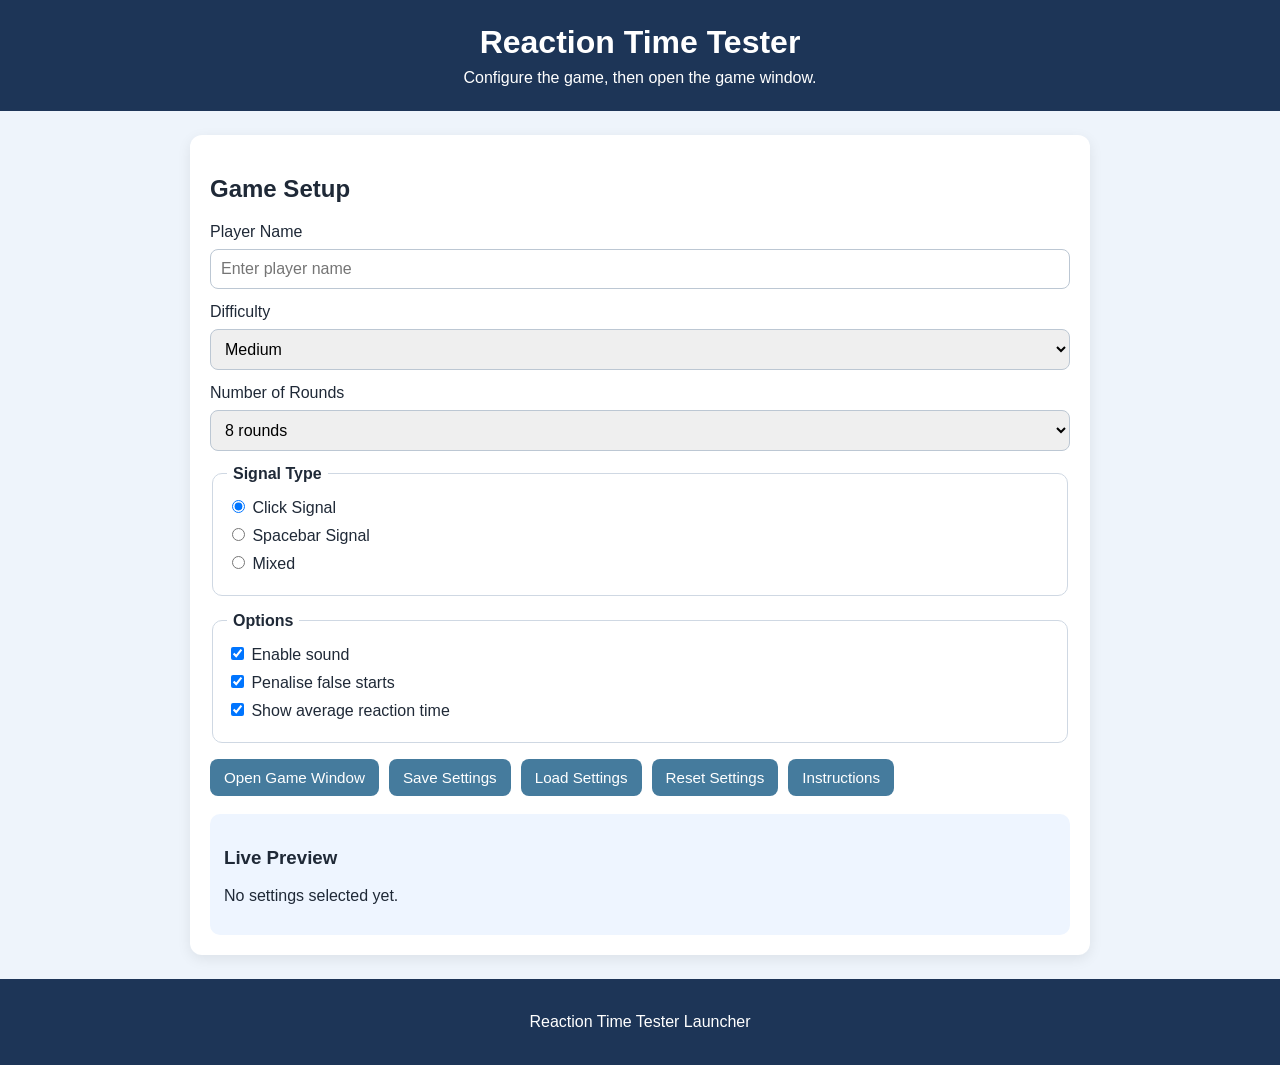
<file: index.html>
<!doctype html>
<html lang="en">
  <head>
    <meta charset="UTF-8" />
    <meta name="viewport" content="width=device-width, initial-scale=1.0" />
    <title>Reaction Time Tester Launcher</title>
    <link rel="stylesheet" href="styles.css" />
  </head>
  <body>
    <header class="page-header">
      <h1>Reaction Time Tester</h1>
      <p>Configure the game, then open the game window.</p>
    </header>

    <main class="container">
      <section class="card">
        <h2>Game Setup</h2>

        <form id="setupForm">
          <div class="form-row">
            <label for="playerName">Player Name</label>
            <input
              type="text"
              id="playerName"
              name="playerName"
              maxlength="20"
              placeholder="Enter player name"
            />
          </div>

          <div class="form-row">
            <label for="difficulty">Difficulty</label>
            <select id="difficulty" name="difficulty">
              <option value="easy">Easy</option>
              <option value="medium" selected>Medium</option>
              <option value="hard">Hard</option>
            </select>
          </div>

          <div class="form-row">
            <label for="roundCount">Number of Rounds</label>
            <select id="roundCount" name="roundCount">
              <option value="5">5 rounds</option>
              <option value="8" selected>8 rounds</option>
              <option value="10">10 rounds</option>
            </select>
          </div>

          <fieldset>
            <legend>Signal Type</legend>

            <label class="option-line">
              <input type="radio" name="signalType" value="click" checked />
              Click Signal
            </label>

            <label class="option-line">
              <input type="radio" name="signalType" value="spacebar" />
              Spacebar Signal
            </label>

            <label class="option-line">
              <input type="radio" name="signalType" value="mixed" />
              Mixed
            </label>
          </fieldset>

          <fieldset>
            <legend>Options</legend>

            <label class="option-line">
              <input type="checkbox" id="soundEnabled" checked />
              Enable sound
            </label>

            <label class="option-line">
              <input type="checkbox" id="falseStartPenalty" checked />
              Penalise false starts
            </label>

            <label class="option-line">
              <input type="checkbox" id="showAverage" checked />
              Show average reaction time
            </label>
          </fieldset>

          <div class="button-row">
            <button type="button" id="openGameBtn">Open Game Window</button>
            <button type="button" id="saveSettingsBtn">Save Settings</button>
            <button type="button" id="loadSettingsBtn">Load Settings</button>
            <button type="button" id="resetSettingsBtn">Reset Settings</button>
            <button type="button" id="instructionsBtn">Instructions</button>
          </div>
        </form>

        <div class="preview-box">
          <h3>Live Preview</h3>
          <p id="previewText">No settings selected yet.</p>
        </div>
      </section>
    </main>

    <footer class="page-footer">
      <p>Reaction Time Tester Launcher</p>
    </footer>

    <script src="launcher.js"></script>
  </body>
</html>
</file>
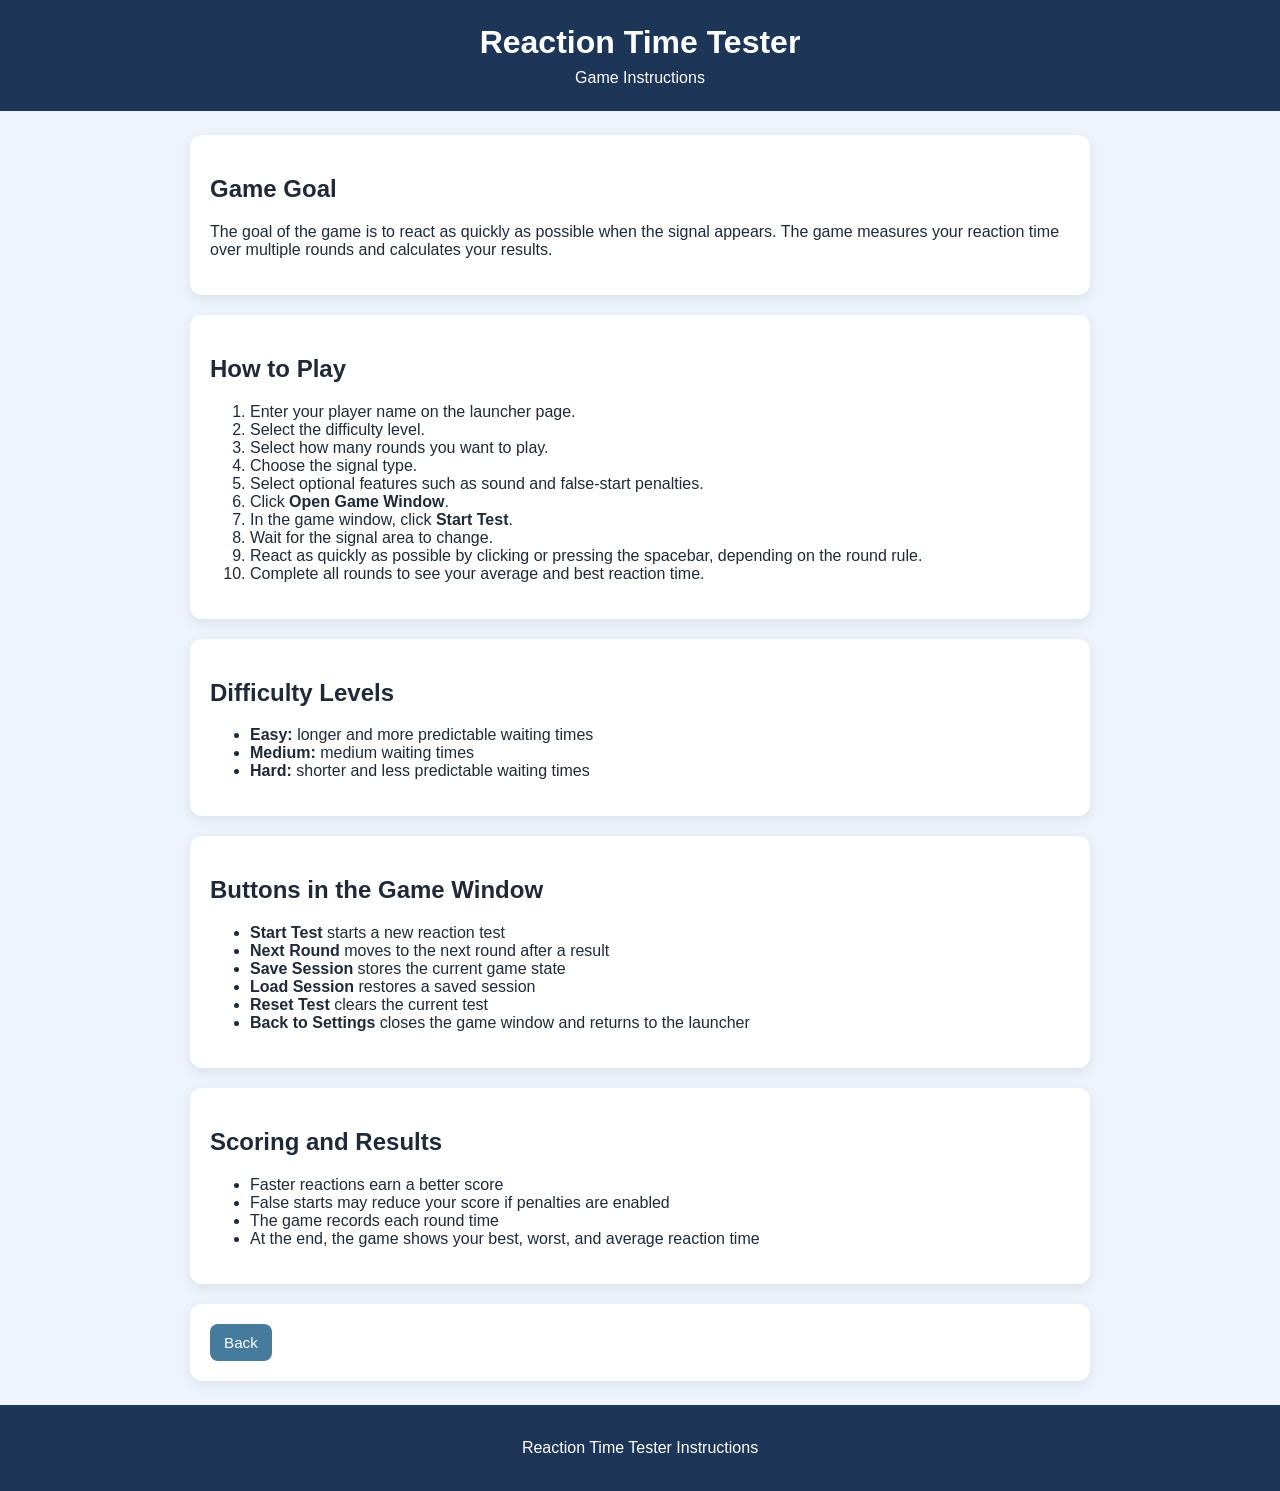
<file: instructions.html>
<!doctype html>
<html lang="en">
  <head>
    <meta charset="UTF-8" />
    <meta name="viewport" content="width=device-width, initial-scale=1.0" />
    <title>Reaction Time Tester Instructions</title>
    <link rel="stylesheet" href="styles.css" />
  </head>
  <body>
    <header class="page-header">
      <h1>Reaction Time Tester</h1>
      <p>Game Instructions</p>
    </header>

    <main class="container">
      <section class="card">
        <h2>Game Goal</h2>
        <p>
          The goal of the game is to react as quickly as possible when the
          signal appears. The game measures your reaction time over multiple
          rounds and calculates your results.
        </p>
      </section>

      <section class="card">
        <h2>How to Play</h2>
        <ol>
          <li>Enter your player name on the launcher page.</li>
          <li>Select the difficulty level.</li>
          <li>Select how many rounds you want to play.</li>
          <li>Choose the signal type.</li>
          <li>
            Select optional features such as sound and false-start penalties.
          </li>
          <li>Click <strong>Open Game Window</strong>.</li>
          <li>In the game window, click <strong>Start Test</strong>.</li>
          <li>Wait for the signal area to change.</li>
          <li>
            React as quickly as possible by clicking or pressing the spacebar,
            depending on the round rule.
          </li>
          <li>
            Complete all rounds to see your average and best reaction time.
          </li>
        </ol>
      </section>

      <section class="card">
        <h2>Difficulty Levels</h2>
        <ul>
          <li>
            <strong>Easy:</strong> longer and more predictable waiting times
          </li>
          <li><strong>Medium:</strong> medium waiting times</li>
          <li>
            <strong>Hard:</strong> shorter and less predictable waiting times
          </li>
        </ul>
      </section>

      <section class="card">
        <h2>Buttons in the Game Window</h2>
        <ul>
          <li><strong>Start Test</strong> starts a new reaction test</li>
          <li>
            <strong>Next Round</strong> moves to the next round after a result
          </li>
          <li><strong>Save Session</strong> stores the current game state</li>
          <li><strong>Load Session</strong> restores a saved session</li>
          <li><strong>Reset Test</strong> clears the current test</li>
          <li>
            <strong>Back to Settings</strong> closes the game window and returns
            to the launcher
          </li>
        </ul>
      </section>

      <section class="card">
        <h2>Scoring and Results</h2>
        <ul>
          <li>Faster reactions earn a better score</li>
          <li>False starts may reduce your score if penalties are enabled</li>
          <li>The game records each round time</li>
          <li>
            At the end, the game shows your best, worst, and average reaction
            time
          </li>
        </ul>
      </section>

      <section class="card">
        <div class="button-row">
          <button type="button" onclick="window.location.href = 'index.html'">
            Back
          </button>
        </div>
      </section>
    </main>

    <footer class="page-footer">
      <p>Reaction Time Tester Instructions</p>
    </footer>
  </body>
</html>
</file>
<file: styles.css>
* {
    box-sizing: border-box;
}

body {
    margin: 0;
    font-family: Arial, Helvetica, sans-serif;
    background-color: #eef4fb;
    color: #1f2937;
}

.page-header {
    text-align: center;
    background-color: #1d3557;
    color: white;
    padding: 24px 16px;
}

.page-header h1 {
    margin: 0 0 8px 0;
}

.page-header p {
    margin: 0;
}

.container {
    width: min(900px, 95%);
    margin: 24px auto;
}

.game-window-wrap {
    width: min(1000px, 96%);
    margin: 20px auto;
}

.card {
    background-color: white;
    border-radius: 12px;
    padding: 20px;
    margin-bottom: 20px;
    box-shadow: 0 4px 14px rgba(0, 0, 0, 0.08);
}

.form-row {
    display: grid;
    gap: 8px;
    margin-bottom: 14px;
}

.form-row input,
.form-row select {
    padding: 10px;
    border: 1px solid #bcc7d3;
    border-radius: 8px;
    font-size: 1rem;
}

fieldset {
    border: 1px solid #cfd8e3;
    border-radius: 10px;
    margin-bottom: 16px;
    padding: 14px;
}

legend {
    font-weight: bold;
    padding: 0 6px;
}

.option-line {
    display: block;
    margin-bottom: 8px;
}

.button-row {
    display: flex;
    flex-wrap: wrap;
    gap: 10px;
}

button {
    padding: 10px 14px;
    border: none;
    border-radius: 8px;
    background-color: #457b9d;
    color: white;
    cursor: pointer;
    font-size: 0.95rem;
}

button:hover {
    background-color: #355f79;
}

button:disabled {
    background-color: #8da3b3;
    cursor: not-allowed;
}

.preview-box {
    margin-top: 18px;
    background-color: #eef5ff;
    border-radius: 10px;
    padding: 14px;
}

.stats-grid {
    display: grid;
    gap: 12px;
}

.game-stats-grid {
    grid-template-columns: repeat(3, 1fr);
}

.stat-box {
    background-color: #edf2f7;
    border-radius: 8px;
    padding: 12px;
}

.label {
    display: block;
    font-size: 0.85rem;
    color: #4b5563;
    margin-bottom: 4px;
}

.rule-area {
    min-height: 54px;
    background: #fff7d6;
    border: 1px solid #ecd98b;
    border-radius: 10px;
    padding: 14px;
    margin-bottom: 14px;
    font-weight: bold;
}

.signal-area {
    min-height: 260px;
    border-radius: 14px;
    display: grid;
    place-items: center;
    font-size: 2.4rem;
    font-weight: bold;
    user-select: none;
    text-align: center;
    padding: 20px;
}

.signal-area.waiting {
    background: #e5e7eb;
    color: #111827;
}

.signal-area.ready {
    background: #16a34a;
    color: white;
}

.signal-area.false-start {
    background: #dc2626;
    color: white;
}

.results-area {
    min-height: 90px;
    background: #f8fafc;
    border-radius: 10px;
    padding: 14px;
    white-space: pre-line;
}

.message-area {
    min-height: 70px;
    background: #0f172a;
    color: #e5eefc;
    border-radius: 10px;
    padding: 14px;
    white-space: pre-line;
}

.log-area {
    min-height: 120px;
    max-height: 240px;
    overflow-y: auto;
    background: #111827;
    color: #f9fafb;
    border-radius: 10px;
    padding: 14px;
    white-space: pre-line;
}

.log-entry {
    border-bottom: 1px solid rgba(255, 255, 255, 0.12);
    padding-bottom: 8px;
    margin-bottom: 8px;
}

.page-footer {
    text-align: center;
    padding: 18px;
    background-color: #1d3557;
    color: white;
    margin-top: 24px;
}

@media (max-width: 800px) {
    .game-stats-grid {
        grid-template-columns: 1fr;
    }

    .signal-area {
        min-height: 200px;
        font-size: 1.7rem;
    }
}

/*  Music toggle button styling */
#musicToggleBtn {
    background-color: #f59e0b; /* amber to stand out */
    color: #111827;
    font-weight: bold;
}
#musicToggleBtn:hover {
    background-color: #d97706;
    color: white;
}

/* Signal area pulse effect when GO appears */
.signal-area.go {
    animation: pulse 0.6s infinite alternate;
}
@keyframes pulse {
    from { transform: scale(1); }
    to { transform: scale(1.1); }
}

/* 🎊 Confetti styling  */
.confetti {
    position: fixed;
    font-size: 20px;
    animation: fall 2s linear forwards;
    pointer-events: none;
}
@keyframes fall {
    to { transform: translateY(100vh); opacity: 0; }
}


.log-area div {
    border-bottom: 1px solid rgba(255,255,255,0.12);
    padding: 4px 0;
    font-size: 0.9rem;
}

.confetti {
  position: fixed;
  top: -20px;
  font-size: 20px;
  animation: fall 2s linear forwards;
  pointer-events: none;
  z-index: 9999;
}


@keyframes fall {
  to {
    transform: translateY(100vh);
    opacity: 0;
  }
}


.signal-area.go {
  animation: pulse 0.6s infinite alternate;
}

@keyframes pulse {
  from { transform: scale(1); }
  to { transform: scale(1.1); }
}


#musicToggleBtn {
  background-color: #f59e0b; /* amber to stand out */
  color: #111827;
  font-weight: bold;
  transition: background-color 0.3s ease, transform 0.2s ease;
}

#musicToggleBtn:hover {
  background-color: blue;
  color: white;
  transform: scale(1.05);
}
</file>
